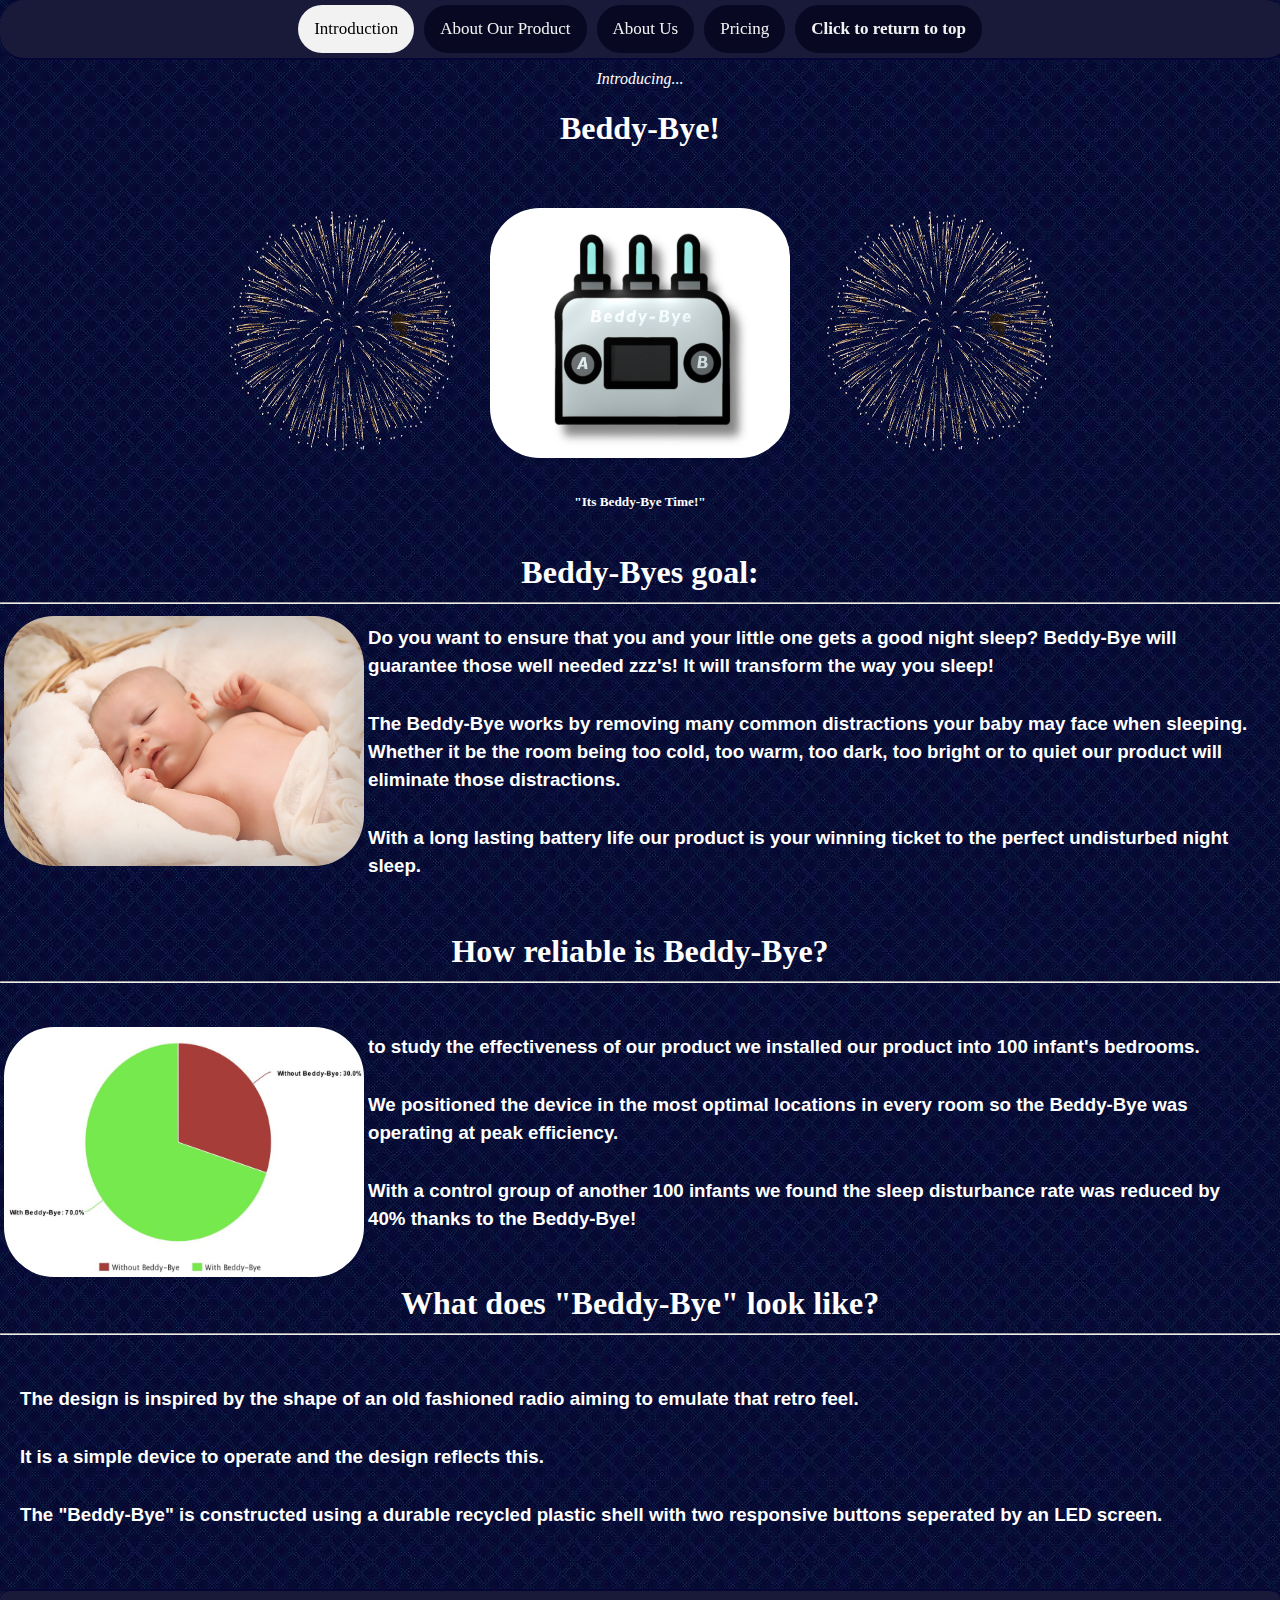
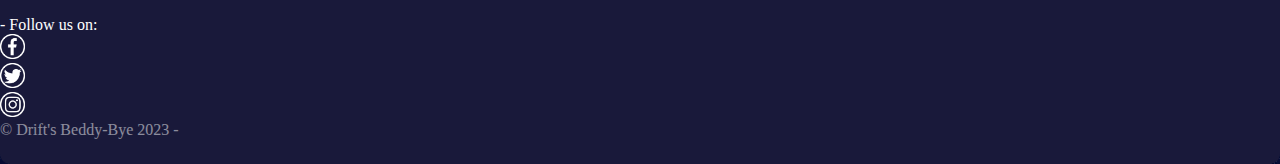
<file: index.html>
<!DOCTYPE html>
<!--
    Beddy-Bye Product Website
-->
<html lang="en">
<head>

    <meta charset="utf-8" />
    <meta name="viewport" content="width=device-width, initial-scale=1.0" />
    <meta name="keywords" content="html5, Beddy-Bye" />

    <title>Beddy-Bye Official Website</title>

    <style>

        #Image_In_Line {
            margin: 4px;
            float: left;
            border-radius: 50px;
        }
        /* Allows an image to be on the same line as text */

        Italic {
            color: white;
            font-style: italic;
            line-height: 2px;
            margin: 10px;
            padding: 10px;
        }
        /* Used to make text in italics */

    </style>

    <link rel="stylesheet" href="style/stylus.css">

    <link rel="icon" href="images/favicon_io/favicon.ico">

</head>

<body>

    <header>

        <!--Navigation Bar-->
        <div class="navbar">
            <a id="onPage" href="index.html">Introduction</a>
            <a href="index_2.html">About Our Product</a>
            <a href="index_3.html">About Us</a>
            <a href="index_4.html">Pricing</a>
            <b><a href="#Return to top">Click to return to top</a></b>
        </div>

        <!--Navigation Bar "Return To Top brings user to this point"-->
        <h1 id="Return to top"></h1>

    </header>

    <main>

        <center>
            <p>
                <Italic>Introducing...</Italic>

                <h1>Beddy-Bye!</h1>
            </p>

            <p>
                <img id="image" src="images/Fireworks.gif" style="width:250px;height:250px;">     <img id="image" src="images/Product.jpg" style="width:300px;height:250px;">       <img id="image" src="images/Fireworks.gif" style="width:250px;height:250px;">

                <h5>"Its Beddy-Bye Time!"</h5>
            </p>

        </center>

        <h1><b>Beddy-Byes goal:</b></h1>
        <hr />

        <img id="Image_In_Line" src="images/Baby_Asleep.jpg" style="width:360px;height:250px;">

        <h3>
            <p>
                Do you want to ensure that you and your little one gets a good night sleep? Beddy-Bye will guarantee those well needed zzz's! It will transform the way you sleep!
            </p>
            <p>
                The Beddy-Bye works by removing many common distractions your baby may face when sleeping. Whether it be the room being too cold, too warm, too dark, too bright or to quiet our product will eliminate those distractions.
            </p>
            <p>
                With a long lasting battery life our product is your winning ticket to the perfect undisturbed night sleep.
            </p>
        </h3>

        <p>
            <h1><b>How reliable is Beddy-Bye?</b></h1>

            <hr />
        </p>
        <img id="Image_In_Line" src="images/Chart.jpeg" style="width:360px;height:250px;">

        <h3>
            <p>
                to study the effectiveness of our product we installed our product into 100 infant's bedrooms.
            </p>
            <p>
                We positioned the device in the most optimal locations in every room so the Beddy-Bye was operating at peak efficiency.
            </p>
            <p>
                With a control group of another 100 infants we found the sleep disturbance rate was reduced by 40% thanks to the Beddy-Bye!
            </p>
        </h3>

        <p>
            <center>
                <h1>What does "Beddy-Bye" look like?</h1>
            </center>

            <hr />
        </p>

        <h3>
            <p>
                The design is inspired by the shape of an old fashioned radio aiming to emulate that retro feel.
            </p>
            <p>
                It is a simple device to operate and the design reflects this.
            </p>
            <p>
                The "Beddy-Bye" is constructed using a durable recycled plastic shell with two responsive buttons seperated by an LED screen.
            </p>
        </h3>

    </main>

    <footer>

        <FooterText>
            - Follow us on:

            <a href="https://facebook.com/"><div title="Facebook"> <img src="images/Facebook_Icon.png" style="width:25px;height:25px;"> </div> </a>
            <a href="https://Twitter.com/"><div title="Twitter"> <img src="images/Twitter_Icon.png" style="width:25px;height:25px;"> </div> </a>
            <a href="https://Instagram.com/"><div title="Instagram"> <img src="images/Instagram_Icon.png" style="width:25px;height:25px;"> </div> </a>
        </FooterText>

        <FooterText id="copyright">&copy; Drift's Beddy-Bye 2023 -</FooterText>
    </footer>

</body>
</html>
</file>
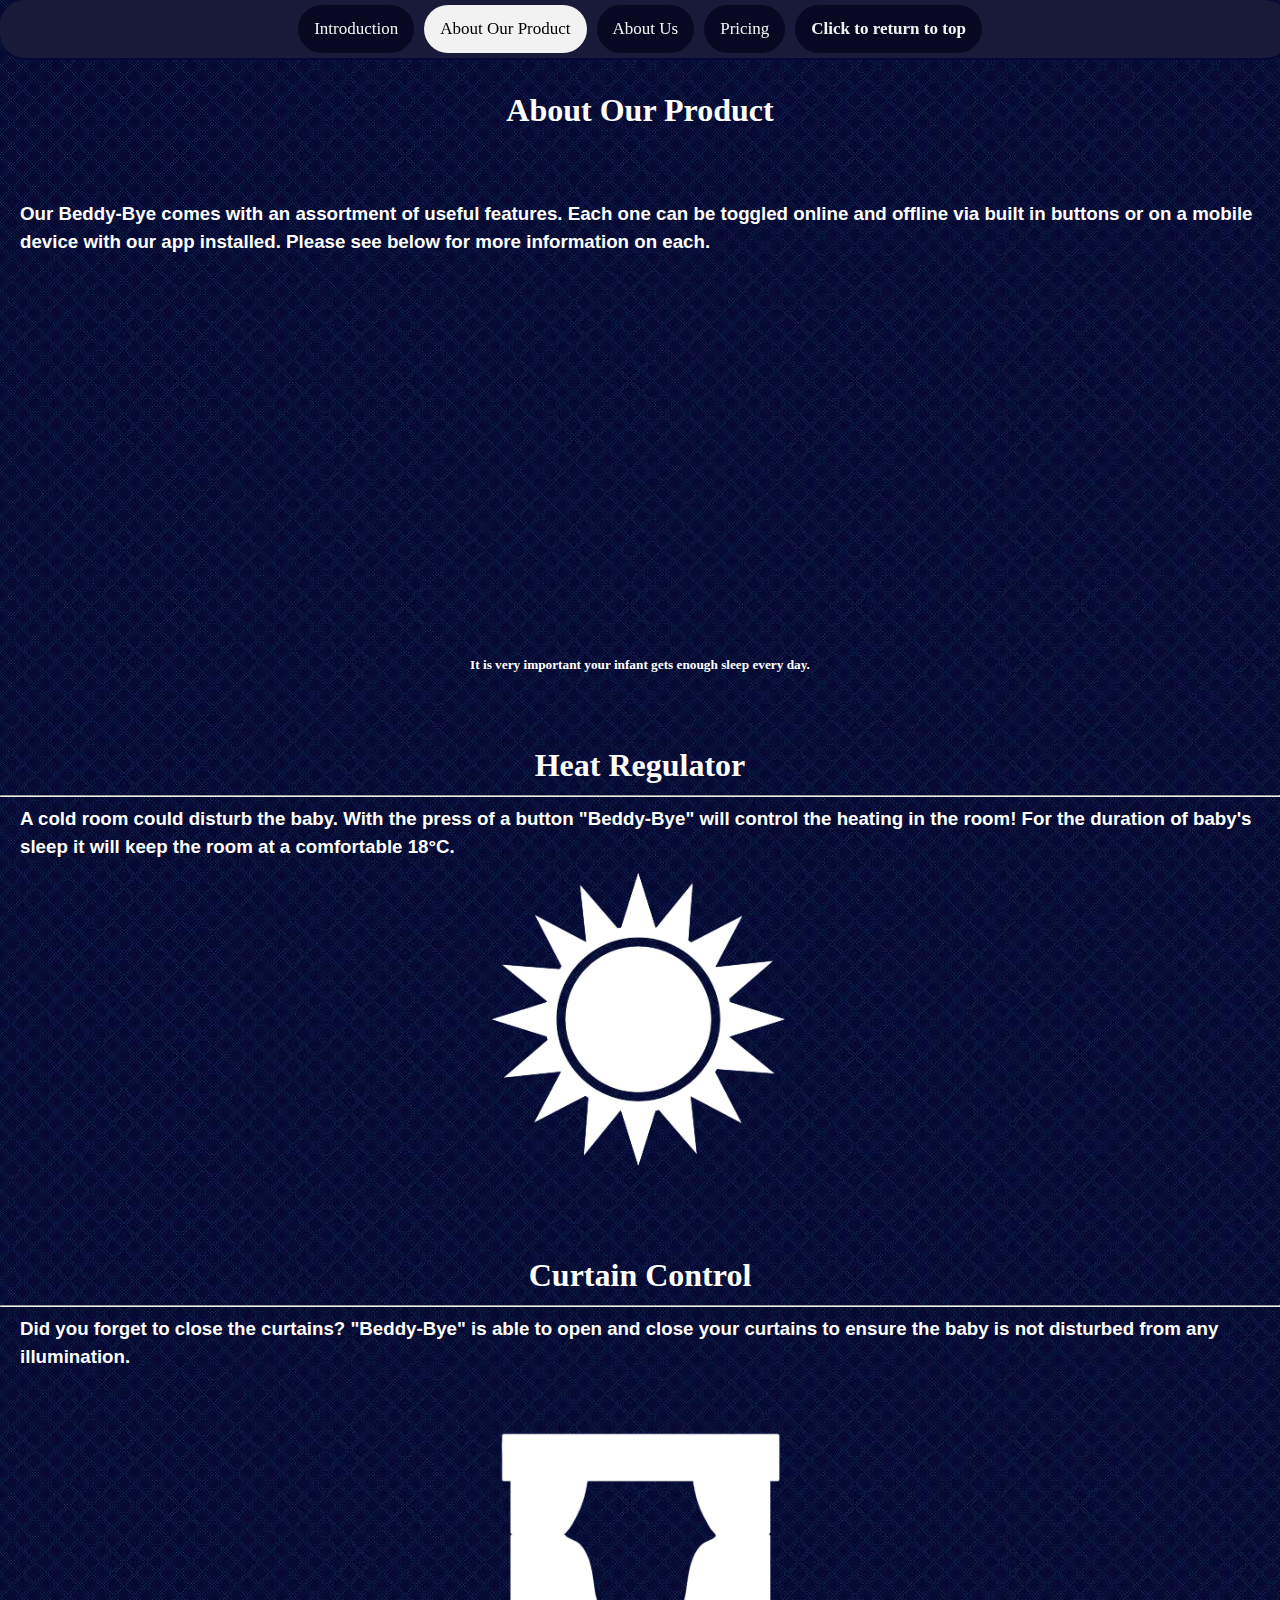
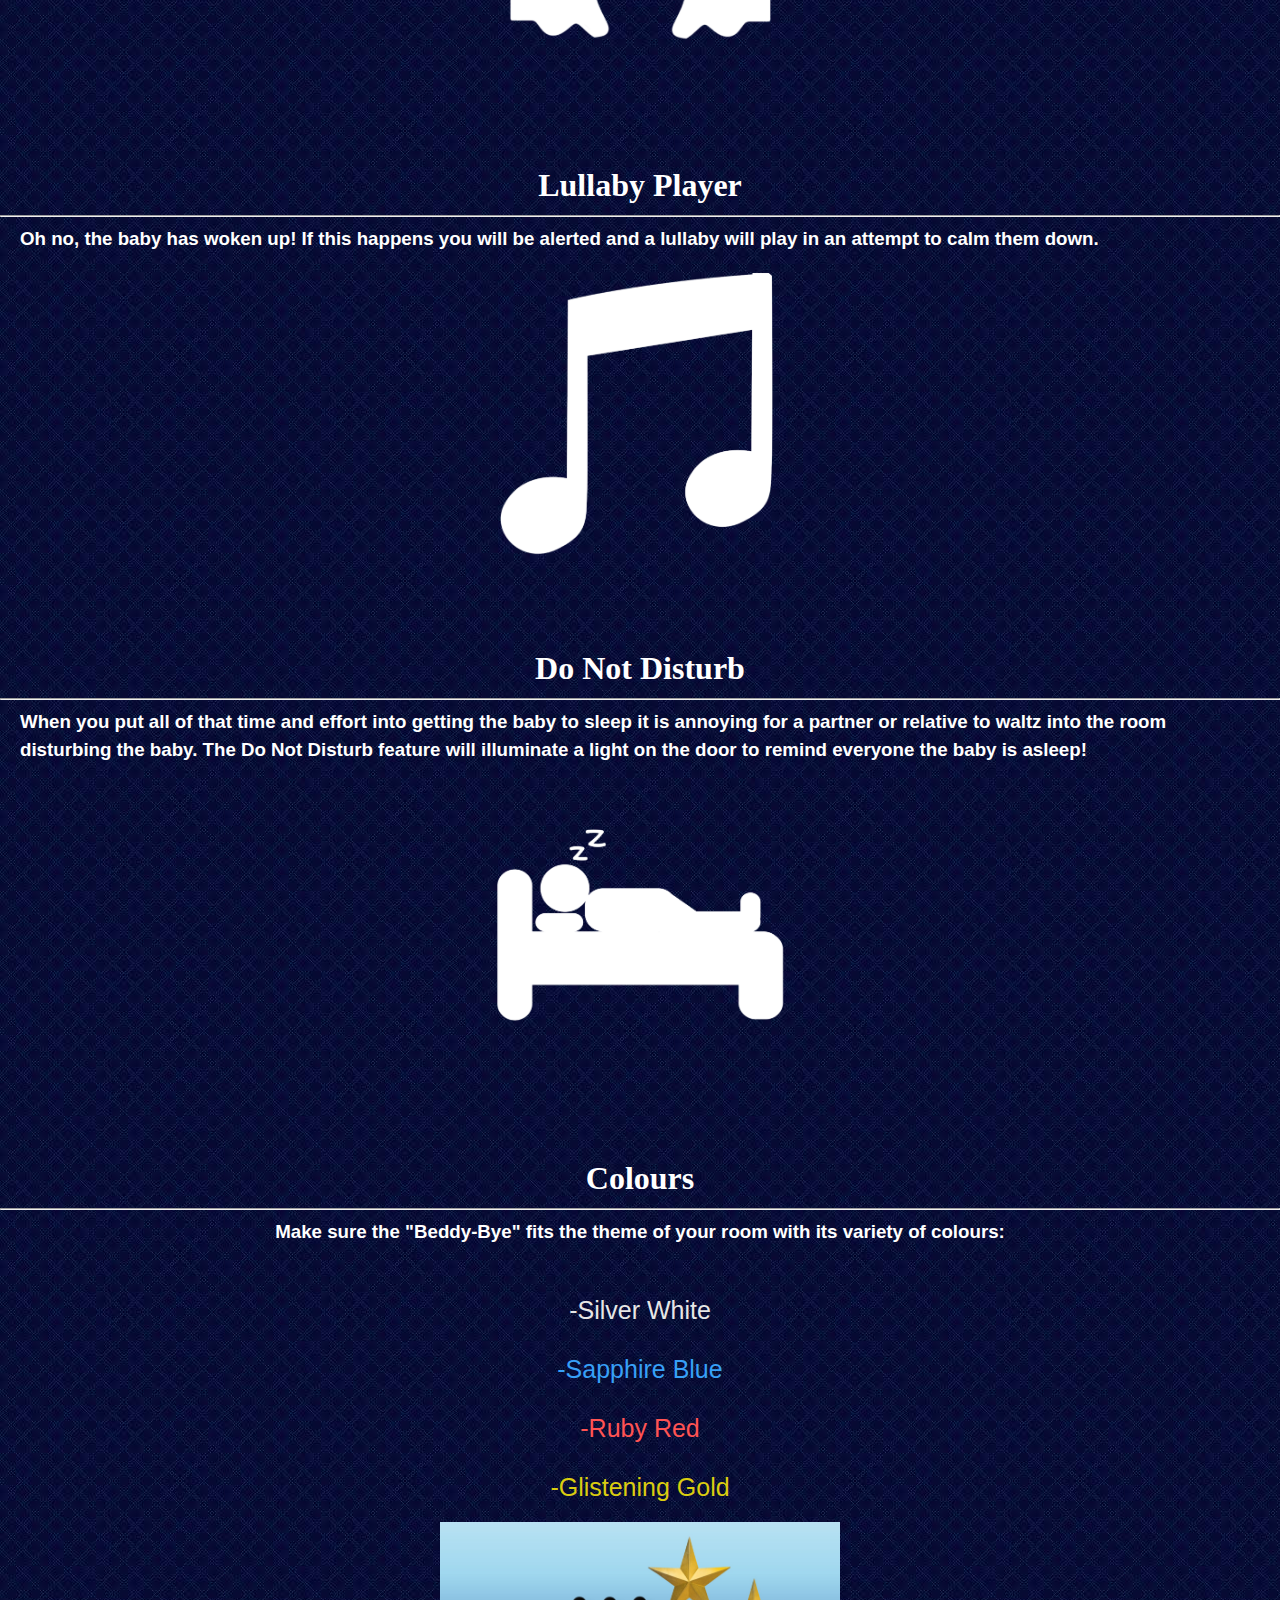
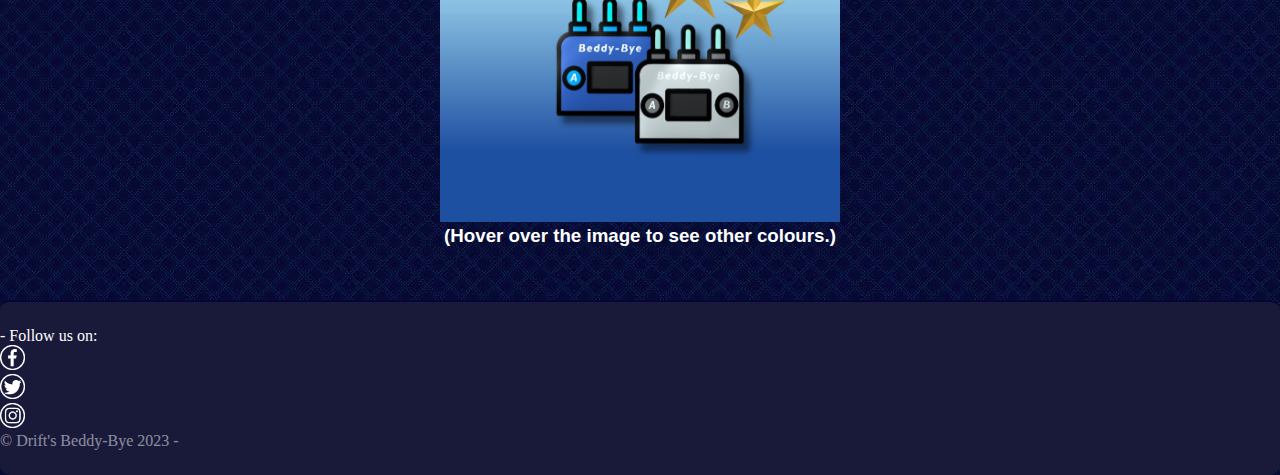
<file: index_2.html>
<!DOCTYPE html>
<!--
    Beddy-Bye Product Website
-->
<html lang="en">
<head>

    <meta charset="utf-8" />
    <meta name="viewport" content="width=device-width, initial-scale=1.0" />
    <meta name="keywords" content="html5, Beddy-Bye" />

    <title>Beddy-Bye Official Website</title>

    <style>

        /***************************************************/
        /* Colours */
        /***************************************************/

        red {
            font-size: 25px;
            font-family: arial;
            color: #ff5353;
        }

        white {
            font-size: 25px;
            font-family: arial;
            color: #e6e6e6;
        }

        blue {
            font-size: 25px;
            font-family: arial;
            color: #37a0f7;
        }

        gold {
            font-size: 25px;
            font-family: arial;
            color: hsl(56, 86%, 46%);
        }

        /***************************************************/
        /* Flip-Card */
        /***************************************************/

        .flip-card {
            width: 400px; /* Required for proper rotation. Without it the flipped image is severly dispoisitioned. */
            height: 300px;
        }

        .flip-card-inner {
            transition: transform 0.6s; /* The amount of time the rotations takes before reaching the other side. */
            transform-style: preserve-3d; /* Without transform-style the flipped image is sent to the right side of the screen. */
        }

        .flip-card:hover .flip-card-inner {
            transform: rotateY(180deg); /* Makes sure the image is flipped exactly 180 degrees.
                                                   Example: If set to 360 degrees it would fully flip around straight back to the beginning. */
        }

        .flip-card-front, .flip-card-back {
            position: absolute; /* Required for proper rotation. Without it the flipped image is severly dispoisitioned. */
            width: 100%; /* Ensures that there is no empty space at the edges of the images. */
            height: 100%;
            backface-visibility: hidden; /* Without backface-visibility it will show the second image flipped. */
            z-index: 1;
        }

        .flip-card-back {
            transform: rotateY(180deg); /* Ensures the image makes it the fully way around. */
        }
    </style>

    <link rel="stylesheet" href="style/stylus.css">

    <link rel="icon" href="images/favicon_io/favicon.ico">

</head>

<body>

    <header>

        <!--Navigation Bar-->
        <div class="navbar">
            <a href="index.html">Introduction</a>
            <a id="onPage" href="index_2.html">About Our Product</a>
            <a href="index_3.html">About Us</a>
            <a href="index_4.html">Pricing</a>
            <b><a href="#Return to top">Click to return to top</a></b>
        </div>

        <!--Navigation Bar "Return To Top brings user to this point"-->
        <h1 id="Return to top"></h1>

    </header>

    <main>

        <p>
            <h1>About Our Product</h1>
        </p>

        <p>
            <h3>Our Beddy-Bye comes with an assortment of useful features. Each one can be toggled online and offline via built in buttons or on a mobile device with our app installed. Please see below for more information on each.</h3>
        </p>

        <p>
            <center>
                <iframe width="560" height="315" src="https://www.youtube.com/embed/_q6vva2xsNc" title="YouTube video player" frameborder="0" allow="accelerometer; autoplay; clipboard-write; encrypted-media; gyroscope; picture-in-picture; web-share" allowfullscreen></iframe>
                <h5>It is very important your infant gets enough sleep every day.</h5>
            </center>
        </p>

        <p>
            <h1>Heat Regulator</h1>
            <hr />
            <h3>A cold room could disturb the baby. With the press of a button "Beddy-Bye" will control the heating in the room! For the duration of baby's sleep it will keep the room at a comfortable 18°C.</h3>
            <center><img id="image" src="images/sun.png" alt="Heat" style="width:300px;height:300px;"></center>
        </p>

        <p>
            <h1>Curtain Control</h1>
            <hr />
            <h3>Did you forget to close the curtains? "Beddy-Bye" is able to open and close your curtains to ensure the baby is not disturbed from any illumination.</h3>
            <center><img id="image" src="images/Curtain.png" alt="Curtain" style="width:300px;height:300px;"></center>
        </p>

        <p>
            <h1>Lullaby Player</h1>
            <hr />
            <h3>Oh no, the baby has woken up! If this happens you will be alerted and a lullaby will play in an attempt to calm them down.</h3>
            <center><img id="image" src="images/Music.png" alt="Music" style="width:300px;height:300px;"></center>
        </p>

        <p>
            <h1>Do Not Disturb</h1>
            <hr />
            <h3>When you put all of that time and effort into getting the baby to sleep it is annoying for a partner or relative to waltz into the room disturbing the baby. The Do Not Disturb feature will illuminate a light on the door to remind everyone the baby is asleep!</h3>
            <center><img id="image" src="images/Sleep.png" alt="Sleep" style="width:300px;height:300px;"></center>
        </p>

        <p>
            <center><h1>Colours</h1></center>
            <hr>
            <center><h3>Make sure the "Beddy-Bye" fits the theme of your room with its variety of colours:</h3></center>
        </p>

        <center>

            <!--Colours are defined in style above-->
            <p>
                <white>-Silver White</white>
            </p>
            <p>
                <blue>-Sapphire Blue</blue>
            </p>
            <p>
                <red>-Ruby Red</red>
            </p>
            <p>
                <gold>-Glistening Gold</gold>
            </p>

            <!--A flip card that when hovered over shows information. In this case it shows the other two colours of the Beddy-Bye.-->
            <div class="flip-card">

                <div class="flip-card-inner">

                    <!-- Displaying the Blue and White colours. -->
                    <div class="flip-card-front">

                        <img src="images/Beddy-Bye-Showcase-B&W.jpg" alt="Avatar" style="width:400px;height:300px;">

                    </div>

                    <!-- Displaying the Red and Gold colours. -->
                    <div class="flip-card-back">

                        <img src="images/Beddy-Bye-Showcase-R&G.jpg" alt="Avatar" style="width:400px;height:300px;">

                    </div>
                </div>
            </div>

            <h3>(Hover over the image to see other colours.)</h3>
        </center>
    </main>


    <footer>
        <FooterText>
            - Follow us on:


            <a href="https://facebook.com/"><div title="Facebook"> <img src="images/Facebook_Icon.png" style="width:25px;height:25px;"> </div> </a>
            <a href="https://Twitter.com/"><div title="Twitter"> <img src="images/Twitter_Icon.png" style="width:25px;height:25px;"> </div> </a>
            <a href="https://Instagram.com/"><div title="Instagram"> <img src="images/Instagram_Icon.png" style="width:25px;height:25px;"> </div> </a>
        </FooterText>
        <FooterText id="copyright">&copy; Drift's Beddy-Bye 2023 -</FooterText>
    </footer>

</body>
</html>
</file>
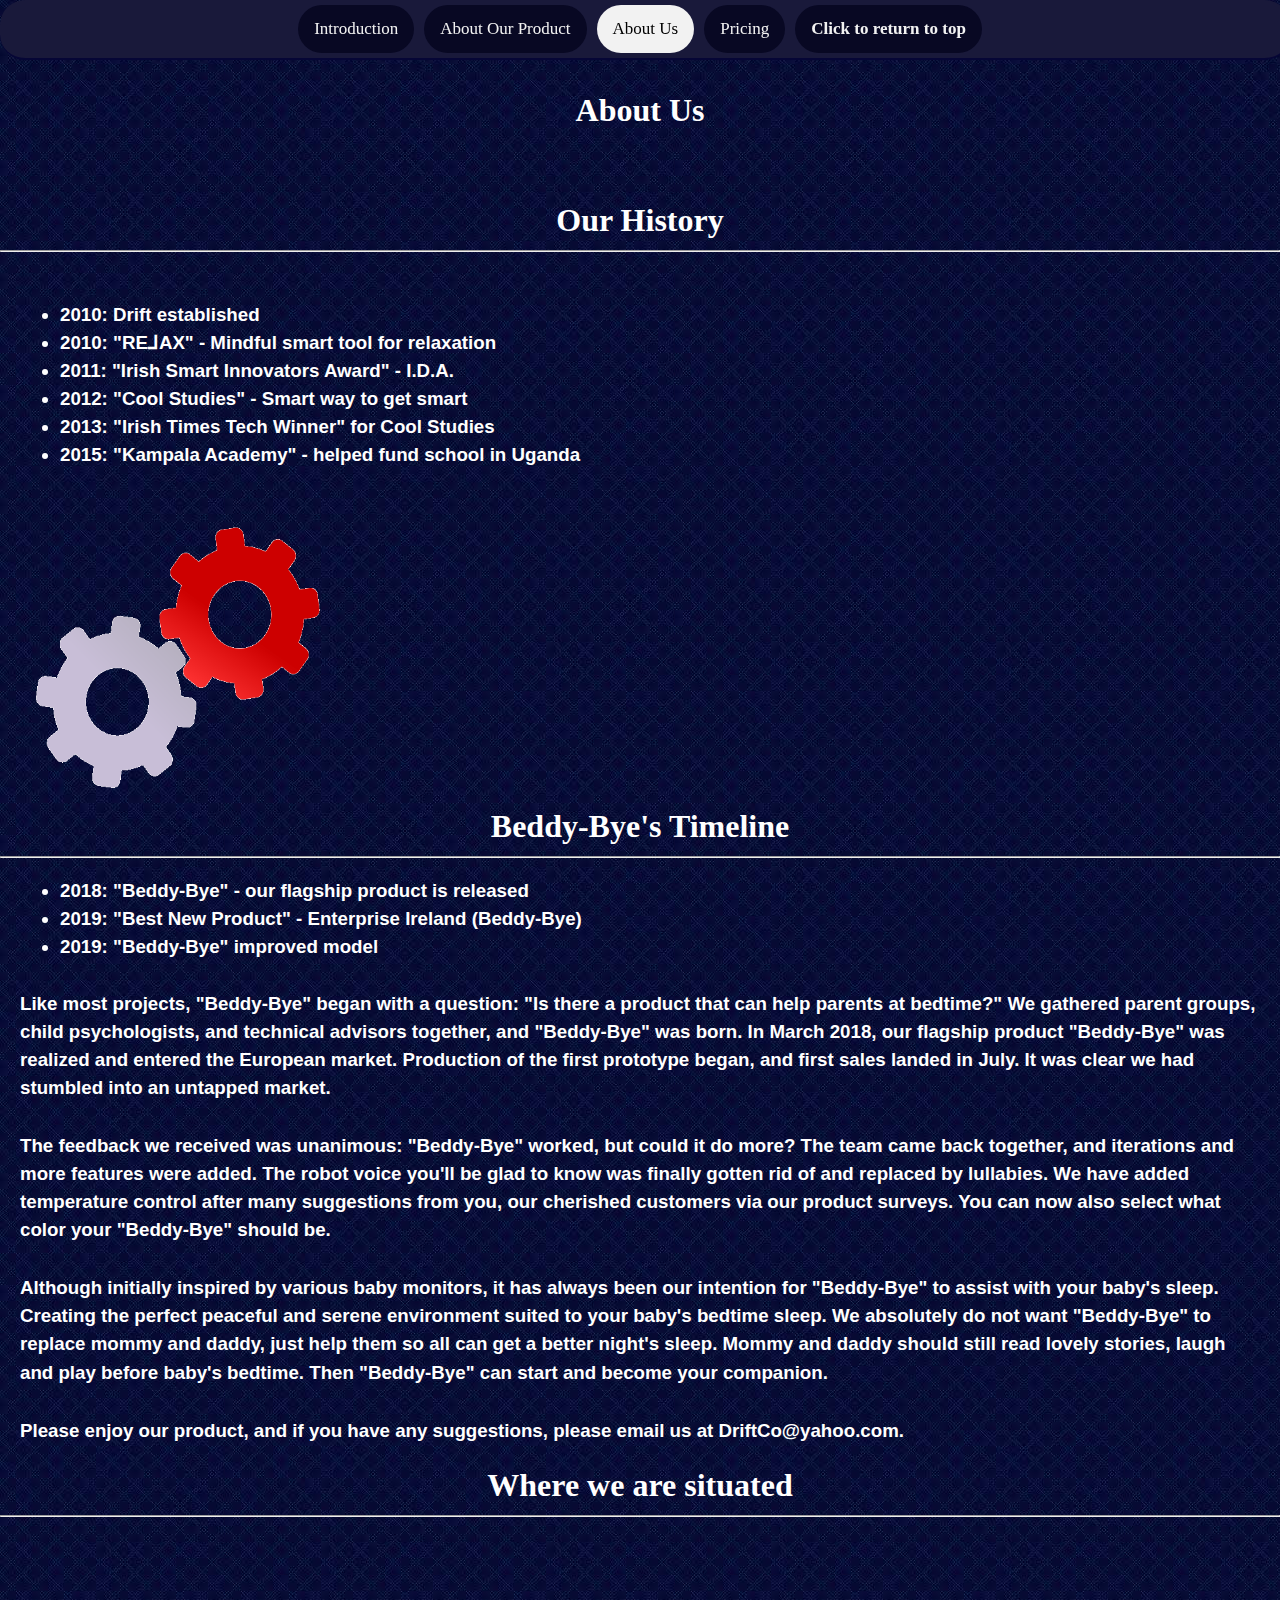
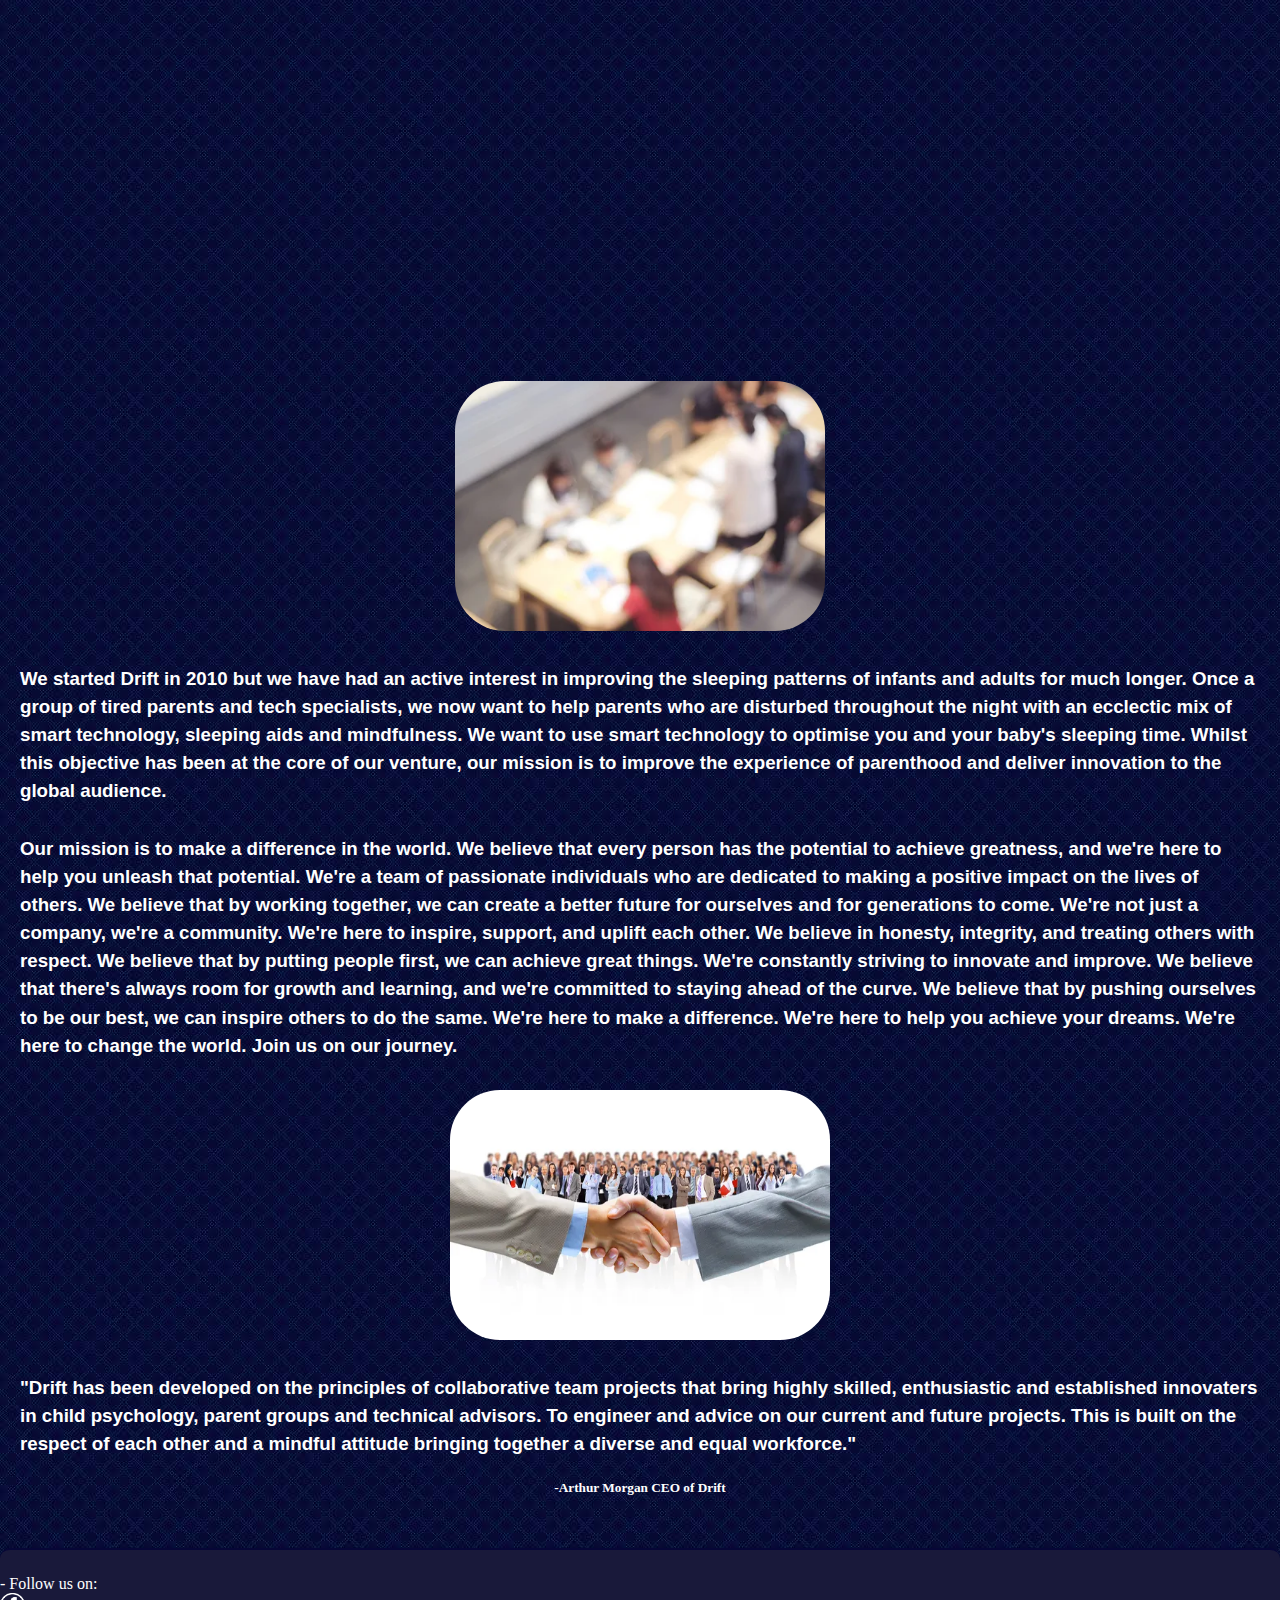
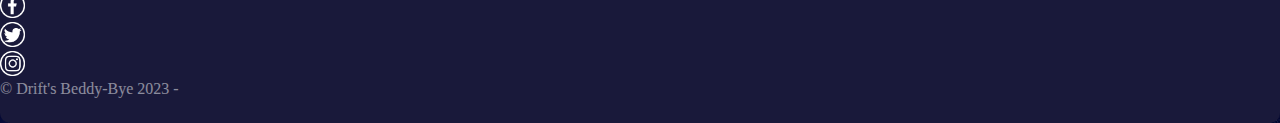
<file: index_3.html>
<!DOCTYPE html>
<!--
    Beddy-Bye Product Website
-->
<html lang="en">
<head>

    <meta charset="utf-8" />
    <meta name="viewport" content="width=device-width, initial-scale=1.0" />
    <meta name="keywords" content="html5, Beddy-Bye" />

    <title>Beddy-Bye Official Website</title>

    <link rel="stylesheet" href="style/stylus.css">

    <link rel="icon" href="images/favicon_io/favicon.ico">

</head>

<body>

    <header>
        <!--Navigation Bar-->
        <div class="navbar">
            <a href="index.html">Introduction</a>
            <a href="index_2.html">About Our Product</a>
            <a id="onPage" href="index_3.html">About Us</a>
            <a href="index_4.html">Pricing</a>
            <b><a href="#Return to top">Click to return to top</a></b>
        </div>

        <!--Navigation Bar "Return To Top brings user to this point"-->
        <h1 id="Return to top"></h1>
    </header>

    <main>

        <p>
            <h1>About Us</h1>
        </p>

        <p>
            <h1>Our History</h1>
            <hr />
        </p>

        <h3>
            <ul>
                <li>2010: Drift established</li>
                <li>2010: "RE⅃AX" - Mindful smart tool for relaxation</li>
                <li>2011: "Irish Smart Innovators Award" - I.D.A.</li>
                <li>2012: "Cool Studies" - Smart way to get smart</li>
                <li>2013: "Irish Times Tech Winner" for Cool Studies</li>
                <li>2015: "Kampala Academy" - helped fund school in Uganda</li>
            </ul>

            <img src="images/gears-spinning.gif" alt="Gears" style="width:300px;height:300px;">

        </h3>

        <h1>Beddy-Bye's Timeline</h1>

        <hr />

        <h3>
            <ul>
                <li>2018: "Beddy-Bye" - our flagship product is released</li>
                <li>2019: "Best New Product" - Enterprise Ireland (Beddy-Bye)</li>
                <li>2019: "Beddy-Bye" improved model</li>
            </ul>

            <p>Like most projects, "Beddy-Bye" began with a question: "Is there a product that can help parents at bedtime?" We gathered parent groups, child psychologists, and technical advisors together, and "Beddy-Bye" was born. In March 2018, our flagship product "Beddy-Bye" was realized and entered the European market. Production of the first prototype began, and first sales landed in July. It was clear we had stumbled into an untapped market.</p>
            <p>The feedback we received was unanimous: "Beddy-Bye" worked, but could it do more? The team came back together, and iterations and more features were added. The robot voice you'll be glad to know was finally gotten rid of and replaced by lullabies. We have added temperature control after many suggestions from you, our cherished customers via our product surveys. You can now also select what color your "Beddy-Bye" should be.</p>
            <p>Although initially inspired by various baby monitors, it has always been our intention for "Beddy-Bye" to assist with your baby's sleep. Creating the perfect peaceful and serene environment suited to your baby's bedtime sleep. We absolutely do not want "Beddy-Bye" to replace mommy and daddy, just help them so all can get a better night's sleep. Mommy and daddy should still read lovely stories, laugh and play before baby's bedtime. Then "Beddy-Bye" can start and become your companion.</p>
            <p>Please enjoy our product, and if you have any suggestions, please email us at DriftCo@yahoo.com.</p>
        </h3>

        <h1><b>Where we are situated</b></h1>

        <hr />

        <p>
            <center>
                <iframe id="image" src="https://www.google.com/maps/d/embed?mid=1-gUfbccMaxDmEb_0xqEpD7DRXak&hl=en&ehbc=2E312F" width="500" height="350" style="border:0;" allowfullscreen="" loading="lazy" referrerpolicy="no-referrer-when-downgrade"></iframe>
            </center>
        </p>

        <center><img id="image" src="images/Company.webp" style="width:370px;height:250px;"></center>

        <h3>
            <p>
                We started Drift in 2010 but we have had an active interest in improving the sleeping patterns of infants and adults for much longer. Once a group of tired parents and tech specialists, we now want to help parents who are disturbed throughout the night with an ecclectic mix of smart technology, sleeping aids and mindfulness. We want to use smart technology to optimise you and your baby's sleeping time.
                Whilst this objective has been at the core of our venture, our mission is to improve the experience of parenthood and deliver innovation to the global audience.
            </p>
        </h3>

        <h3>
            <p>
                Our mission is to make a difference in the world. We believe that every person has the potential to achieve greatness, and we're here to help you unleash that potential. We're a team of passionate individuals who are dedicated to making a positive impact on the lives of others. We believe that by working together, we can create a better future for ourselves and for generations to come.
                We're not just a company, we're a community. We're here to inspire, support, and uplift each other. We believe in honesty, integrity, and treating others with respect. We believe that by putting people first, we can achieve great things.
                We're constantly striving to innovate and improve. We believe that there's always room for growth and learning, and we're committed to staying ahead of the curve. We believe that by pushing ourselves to be our best, we can inspire others to do the same.
                We're here to make a difference. We're here to help you achieve your dreams. We're here to change the world. Join us on our journey.
            </p>
        </h3>

        <center><img id="image" src="images/Team_Fistbump.jpg" style="width:380px;height:250px;"></center>

        <h3>
            <p>
                "Drift has been developed on the principles of collaborative team projects that bring highly skilled, enthusiastic and established innovaters in child psychology, parent groups and technical advisors. To engineer and advice on our current and future projects. This is built on the respect of each other and a mindful attitude bringing together a diverse and equal workforce."
            </p>
        </h3>

        <center>
            <h5>
                -Arthur Morgan CEO of Drift
            </h5>
        </center>

    </main>

    <footer>
        <FooterText>
            - Follow us on:


            <a href="https://facebook.com/"><div title="Facebook"> <img src="images/Facebook_Icon.png" style="width:25px;height:25px;"> </div> </a>
            <a href="https://Twitter.com/"><div title="Twitter"> <img src="images/Twitter_Icon.png" style="width:25px;height:25px;"> </div> </a>
            <a href="https://Instagram.com/"><div title="Instagram"> <img src="images/Instagram_Icon.png" style="width:25px;height:25px;"> </div> </a>
        </FooterText>
        <FooterText id="copyright">&copy; Drift's Beddy-Bye 2023 -</FooterText>
    </footer>

</body>
</html>
</file>
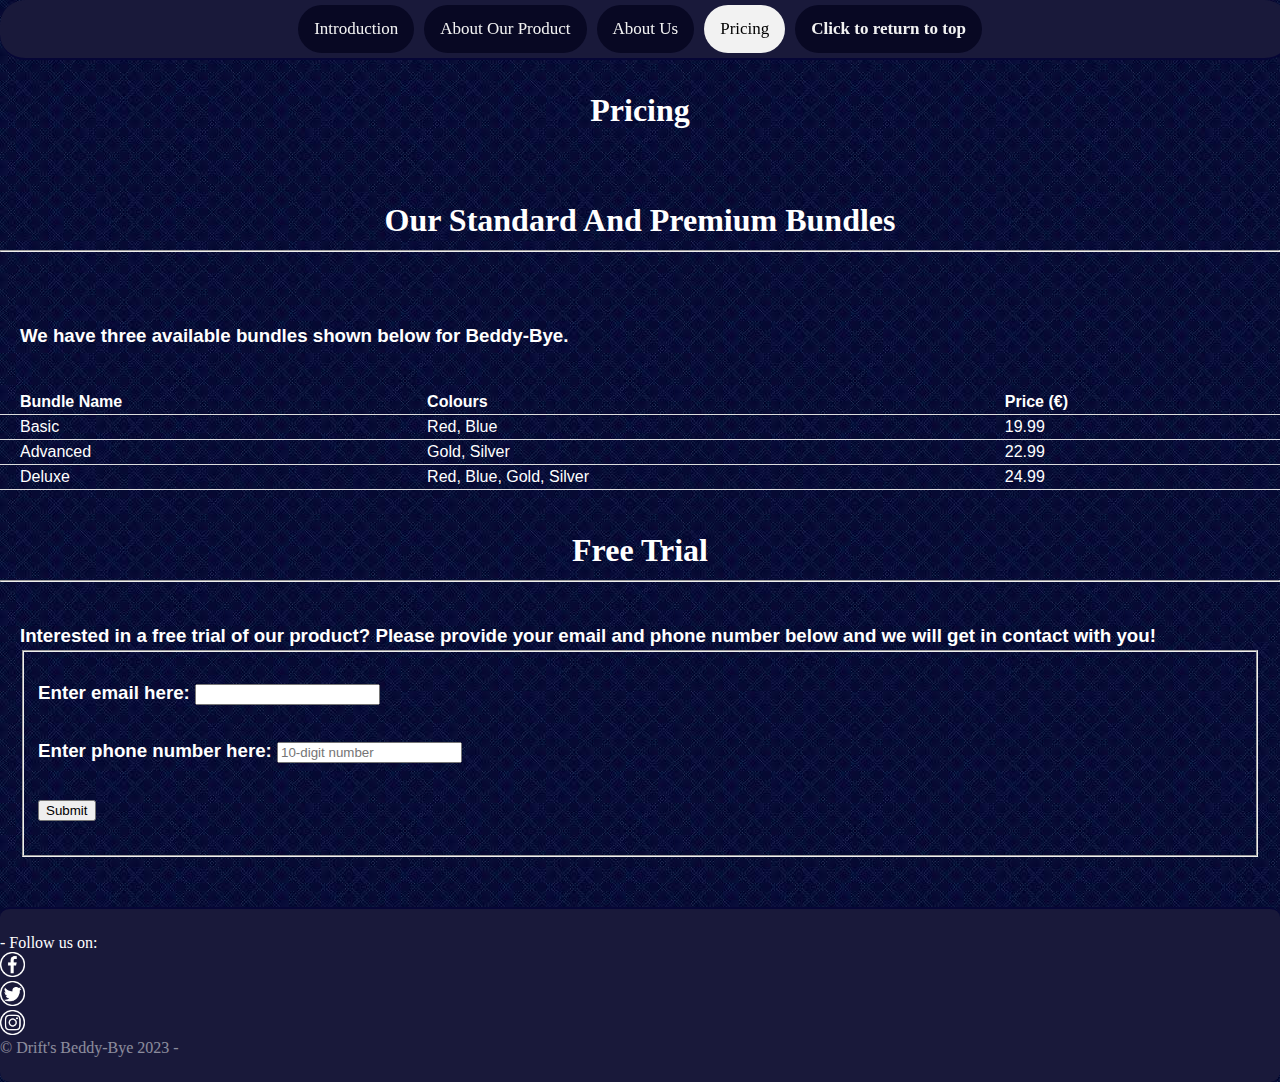
<file: index_4.html>
<!DOCTYPE html>
<!--
    Beddy-Bye Product Website
-->
<html lang="en">
<head>

    <meta charset="utf-8" />
    <meta name="viewport" content="width=device-width, initial-scale=1.0" />
    <meta name="keywords" content="html5, Beddy-Bye" />

    <title>Beddy-Bye Official Website</title>

    <style>

        /*Tables only appear in index 4 therefore are inside of the embedded style sheet.*/

        table { /*This is called first for a table to appear*/
            border-collapse: collapse;
            width: 100%;
        }

        th, td {
            text-align: left;
            padding: 8px;
            border-bottom: 1px solid #ddd;
            position: relative;
            color: white;
            font-family: Arial;
            margin: 0;
            padding: 0 20px;
            line-height: 1.5;
        }

            td:first-child:hover::after { /*When somebody hovers over the td it makes the tooltip appear*/
                content: attr(data-tooltip); /*Without this important line of code the tooltip will never appear*/
                position: absolute; /*Without the position being absolute it pushes content to the side of the screen*/
                top: -100%; /*This number is negative so the tooltip appears above the hovered over text*/
                background-color: #160b59;
                color: #fff; /*Set to white for visibility*/
                padding: 8px;
                border-radius: 25px;
                white-space: nowrap; /*Makes it all appear on one line*/
            }
    </style>

    <script>

        /* Validation for the form. If criteria is not met the data will not be accepted. */
        function validate() {
            var email = document.getElementById("email").value;
            if (email.length == 0) {
                return false;
            }
            if (email.indexOf("@") == -1 || email.indexOf(".") == -1) {
                return false;
            }
            var phone = document.getElementById("phone").value;
            if (phone.length == 0) {
                return false;
            }
            if (phone.length != 10) {
                return false;
            }
            return true;
        }

    </script>

    <link rel="stylesheet" href="style/stylus.css">

    <link rel="icon" href="images/favicon_io/favicon.ico">

</head>

<body>

    <div class="navbar">
        <center>
            <navTitle>
                <a href="index.html">Introduction</a>
                <a href="index_2.html">About Our Product</a>
                <a href="index_3.html">About Us</a>
                <a id="onPage" href="index_4.html">Pricing</a>
                <b><a href="#Return to top">Click to return to top</a></b>
            </navTitle>
        </center>
    </div>

    <h1 id="Return to top"></h1>

    <main>

        <header>
            <p>
                <h1>Pricing</h1>
            </p>
        </header>

        <p>
            <h1>
                <b>
                    Our Standard And Premium Bundles
                </b>
            </h1>

            <hr />
        </p>

        <p>
            <h3>
                We have three available bundles shown below for Beddy-Bye.
            </h3>
        </p>

        <table>

            <thead>

                <tr>
                    <th>Bundle Name</th>
                    <th>Colours</th>
                    <th>Price (€)</th>
                </tr>

            </thead>

            <tbody>
                <tr>
                    <td data-tooltip="Includes the Beddy-Bye and a selection of two colours.">Basic</td>
                    <td>Red, Blue</td>
                    <td>19.99</td>
                </tr>

                <tr>
                    <td data-tooltip="Includes the Beddy-Bye, a unique box and two special colours.">Advanced</td>
                    <td>Gold, Silver</td>
                    <td>22.99</td>
                </tr>

                <tr>
                    <td data-tooltip="Includes the Beddy-Bye, a deluxe box and a selection of all of the colours in higher quality.">Deluxe</td>
                    <td>Red, Blue, Gold, Silver</td>
                    <td>24.99</td>
                </tr>

            </tbody>
        </table>

        <p>
            <h1 id="blink">Free Trial</h1>

            <script type="text/javascript">
                var blink = document.getElementById('blink');
                setInterval(function () {
                    blink.style.opacity = (blink.style.opacity == 0 ? 1 : 0);
                }, 800);
            </script>

            <hr />

        </p>

        <h3>
            Interested in a free trial of our product? Please provide your email and phone number below and we will get in contact with you!

            <form action="https://www.amazon.co.uk/Monitor-HelloBaby-Infrared-Temperature-Display/dp/B089R2GJPD/ref=sr_1_3?crid=20DFJLHSG4TK7&keywords=baby%2Bmonitor&qid=1681479388&sprefix=baby%2Bmonitor%2Caps%2C66&sr=8-3&th=1" id="task1" method="get">
                <fieldset>
                    <p>
                        <label for="email">Enter email here: </label>
                        <input type="email" name="email" id="email" required />
                    </p>
                    <p>
                        <label for="phone">Enter phone number here: </label>
                        <input type="tel" name="phone" id="phone" pattern="[0-9]{10}" placeholder="10-digit number" required />
                    </p>
                    <p>
                        <input type="submit" id="submit" value="Submit">
                    </p>

                </fieldset>
            </form>
        </h3>
    </main>

    <footer>
        <FooterText>
            - Follow us on:


            <a href="https://facebook.com/"><div title="Facebook"> <img src="images/Facebook_Icon.png" style="width:25px;height:25px;"> </div> </a>
            <a href="https://Twitter.com/"><div title="Twitter"> <img src="images/Twitter_Icon.png" style="width:25px;height:25px;"> </div> </a>
            <a href="https://Instagram.com/"><div title="Instagram"> <img src="images/Instagram_Icon.png" style="width:25px;height:25px;"> </div> </a>
        </FooterText>

        <FooterText id="copyright">&copy; Drift's Beddy-Bye 2023 -</FooterText>
    </footer>
</body>
</html>
</file>
<file: style/stylus.css>
/***************************************************/
/* General */
/***************************************************/

body {
    background-image: url("../images/background.jpeg");
    background-color: #060636;
    margin: 0;
    border: 0;
}       /* The background of the website. */

h1 {
    color: white;
    line-height: 0px;
    font-family: Bahnschrift;
    margin: 10px 0;
    padding: 20px 0;
    text-align: center;
}       /* Mainly used for titles */

h3 {
    color: white;
    font-family: Arial;
    margin: 0;
    padding: 0 20px;
    line-height: 1.5;
}       /* Majority of content is written in this font size */

h5 {
    color: white;
    line-height: 0px;
    margin: 10px;
    padding: 10px;
    font-family: Bahnschrift;
}       /* For very small text */

#image {
    border-radius: 50px;
    margin: 10px;
}       /* Used on images to make the borders softer*/

p {
    padding: 10px 0;
    margin: 10px 0;
}

/***************************************************/
/* Footer Content */
/***************************************************/

FooterText {
    color: white;
}       /* Colour of the text in the footer */

footer {
    background-color: #19193a;
    border-top: 2px solid #060636;
    border-radius: 10px;
    padding: 25px 0;
    margin-top: 50px;
}       /* The footer's background colour and style */

#copyright {
    color: white;
    opacity: 50%;
}       /* Prints a copyright logo on the site */

/***************************************************/
/* Navigation Bar Content */
/***************************************************/

.navbar {
    overflow: hidden;
    display: flex; /* use flex to center the items inside of the navigation bar */
    justify-content: center;
    background-color: #19193a;
    position: fixed;
    top: 0;
    width: 100%;
    border-radius: 25px;
    z-index: 1;
    border-bottom: 2px solid #060636;
    padding: 5px;
    margin-bottom: 10px;
}       /* Navigation bar's background that holds links to different pages of the website. */

    .navbar a {
        float: left;
        background: #080823;
        display: block;
        color: #f2f2f2;
        padding: 14px 16px;
        text-decoration: none;
        font-size: 17px;
        border-radius: 50px;
        margin-right: 10px;
    }       /* Allows the text in the nav bar to be presented more neatly. */

.navbar a:hover {
            background: #1a1a58;
            color: #f2f2f2;
            border-radius: 50px;
        }       /* When the mouse hovers over a link in the Nav Bar it darkens the link showing it can be clicked. */

#onPage {
    background: #f2f2f2;
    color: black;
}       /* Used to show what page the user is on by surrounding the link in the nav bar in a white box. */

/***************************************************/
/*                E N D  O F  F I L E              */
/***************************************************/
</file>
